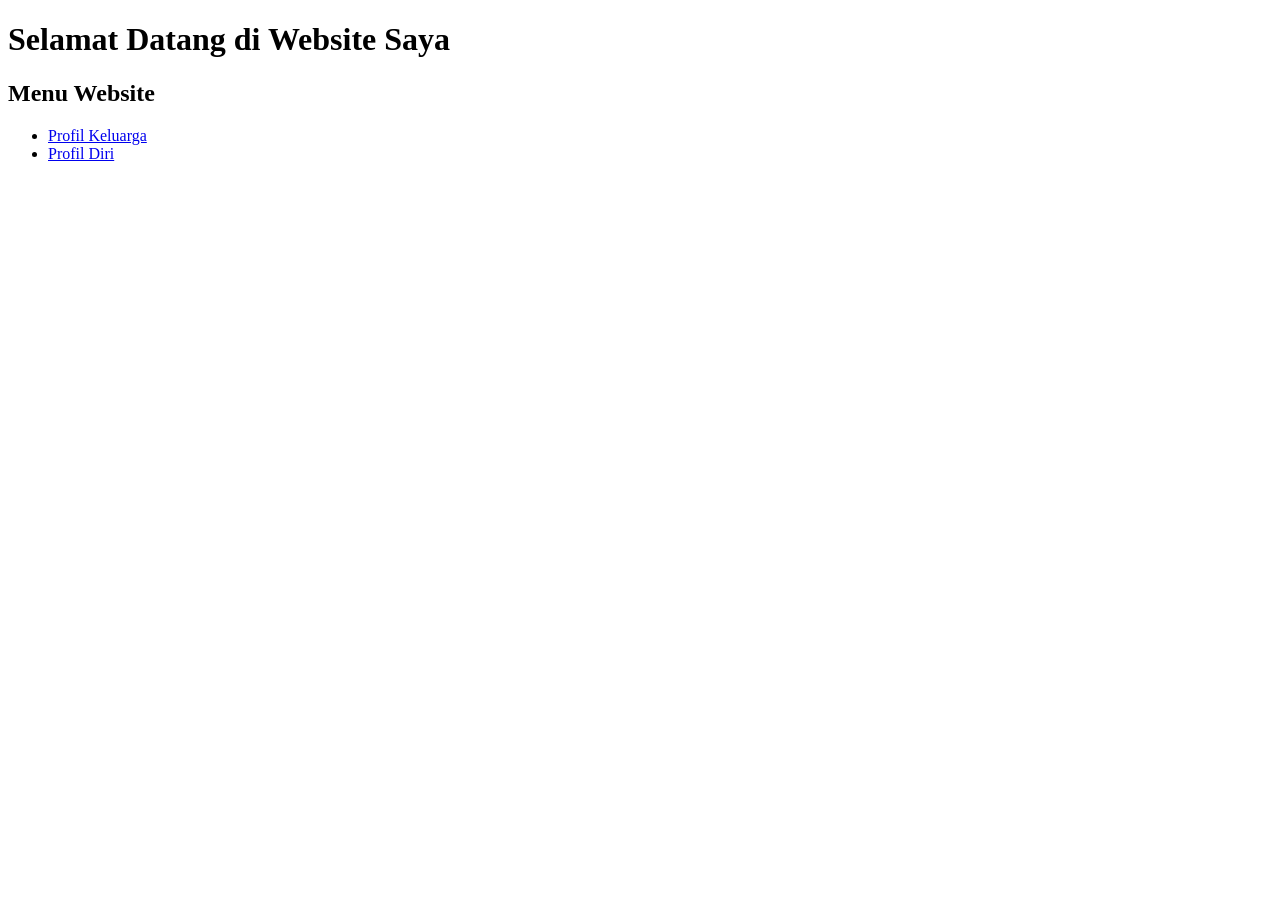
<file: index.html>
<!DOCTYPE html>
<html lang="id">
<head>
    <meta charset="UTF-8">
    <meta name="viewport" content="width=device-width, initial-scale=1.0">
    <title>Website Profil Keluarga</title>
</head>
<body>
    <h1>Selamat Datang di Website Saya</h1>

    <h2>Menu Website</h2>

    <ul>
        <li>
            <a href="profil_keluarga.html">Profil Keluarga</a>
        </li>
        <li>
            <a href="Profil_diri.html">Profil Diri</a>
        </li>
    </ul>
</body>
</html>
</file>
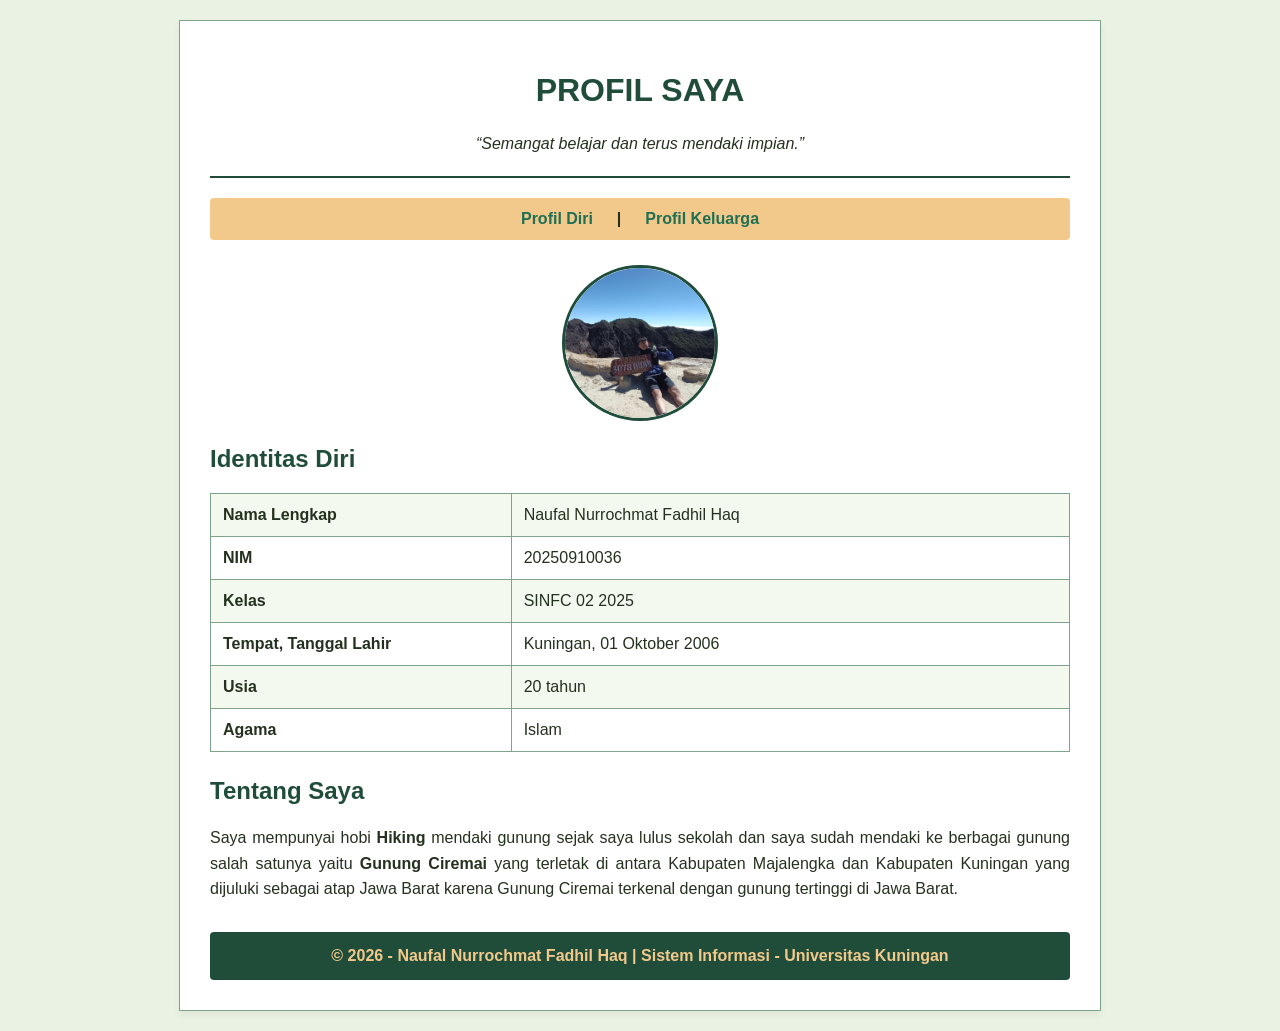
<file: Profil_diri.html>
<!DOCTYPE html>
<html lang="id">
<head>
    <meta charset="UTF-8">
    <title>Profil Diri - Naufal Nurrochmat Fadhil Haq</title>
    <link rel="stylesheet" href="style.css">
</head>
<body>

    <div class="container">
        <!-- Header -->
        <h1 align="center">PROFIL SAYA</h1>
        <p align="center"><i>&ldquo;Semangat belajar dan terus mendaki impian.&rdquo;</i></p>
        <hr>

        <!-- Menu Hyperlink Navigasi -->
        <div class="nav-menu">
            <b>
            <a href="profil_diri.html">Profil Diri</a> &nbsp;|&nbsp; 
            <a href="profil_keluarga.html">Profil Keluarga</a>
            </b>
        </div>

        <!-- Tata Letak Foto di Profil Diri (Ukuran 1:1 / Lingkaran) -->
        <div align="center" style="margin-bottom: 20px;">
            <img src="saya.jpeg" alt="Foto Profil Naufal" width="150" height="150" style="border-radius: 50%; border: 3px solid #1F4D3A; object-fit: cover;">
        </div>

        <!-- Tabel Identitas Diri -->
        <h2>Identitas Diri</h2>
        <table>
            <tr class="row-ganjil">
                <td width="35%"><strong>Nama Lengkap</strong></td>
                <td>Naufal Nurrochmat Fadhil Haq</td>
            </tr>
            <tr class="row-genap">
                <td><strong>NIM</strong></td>
                <td>20250910036</td>
            </tr>
            <tr class="row-ganjil">
                <td><strong>Kelas</strong></td>
                <td>SINFC 02 2025</td>
            </tr>
            <tr class="row-genap">
                <td><strong>Tempat, Tanggal Lahir</strong></td>
                <td>Kuningan, 01 Oktober 2006</td>
            </tr>
            <tr class="row-ganjil">
                <td><strong>Usia</strong></td>
                <td>20 tahun</td>
            </tr>
            <tr class="row-genap">
                <td><strong>Agama</strong></td>
                <td>Islam</td>
            </tr>
        </table>

        <!-- Profil Singkat / Hobi -->
        <h2>Tentang Saya</h2>
        <p align="justify">
            Saya mempunyai hobi <b>Hiking</b> mendaki gunung sejak saya lulus sekolah dan saya sudah mendaki ke berbagai gunung salah satunya yaitu <b>Gunung Ciremai</b> yang terletak di antara Kabupaten Majalengka dan Kabupaten Kuningan yang dijuluki sebagai atap Jawa Barat karena Gunung Ciremai terkenal dengan gunung tertinggi di Jawa Barat.
        </p>

        <!-- Footer -->
        <footer>
            <b>&copy; 2026 - Naufal Nurrochmat Fadhil Haq | Sistem Informasi - Universitas Kuningan</b>
        </footer>
    </div>

</body>
</html>
</file>
<file: style.css>
/* style.css - Digunakan bersama untuk Profil Diri & Profil Keluarga */

body {
    background-color: #EAF2E3;
    color: #25311F;
    font-family: Arial, sans-serif;
    margin: 0;
    padding: 20px;
}

h1, h2 {
    color: #1F4D3A;
}

/* Pengaturan Menu Navigasi & Hyperlink */
.nav-menu {
    background-color: #F3C98B;
    padding: 12px;
    text-align: center;
    margin-bottom: 25px;
    border-radius: 4px;
}

.nav-menu a {
    color: #1F6F54;
    text-decoration: none;
    font-weight: bold;
    margin: 0 15px;
}

.nav-menu a:hover {
    color: #C2571A;
    text-decoration: underline;
}

.nav-menu a:visited {
    color: #5B4A8B;
}

/* Kotak Konten Utama */
.container {
    background-color: #FFFFFF;
    padding: 30px;
    border: 1px solid #7FA38A;
    max-width: 860px;
    margin: 0 auto;
    box-shadow: 0 4px 8px rgba(0,0,0,0.05);
}

/* Pengaturan Tabel */
table {
    border-collapse: collapse;
    width: 100%;
    margin-top: 15px;
    margin-bottom: 25px;
}

th, td {
    border: 1px solid #7FA38A;
    padding: 12px;
    text-align: left;
    vertical-align: middle;
}

th {
    background-color: #1F4D3A;
    color: #FFFFFF;
    text-align: center;
}

.row-ganjil {
    background-color: #F4F9F0;
}

.row-genap {
    background-color: #FFFFFF;
}

hr {
    border: none;
    height: 2px;
    background-color: #1F4D3A;
    margin: 20px 0;
}

p {
    line-height: 1.6;
}

footer {
    text-align: center;
    background-color: #1F4D3A;
    color: #F3C98B;
    padding: 15px;
    margin-top: 30px;
    border-radius: 4px;
}
</file>
